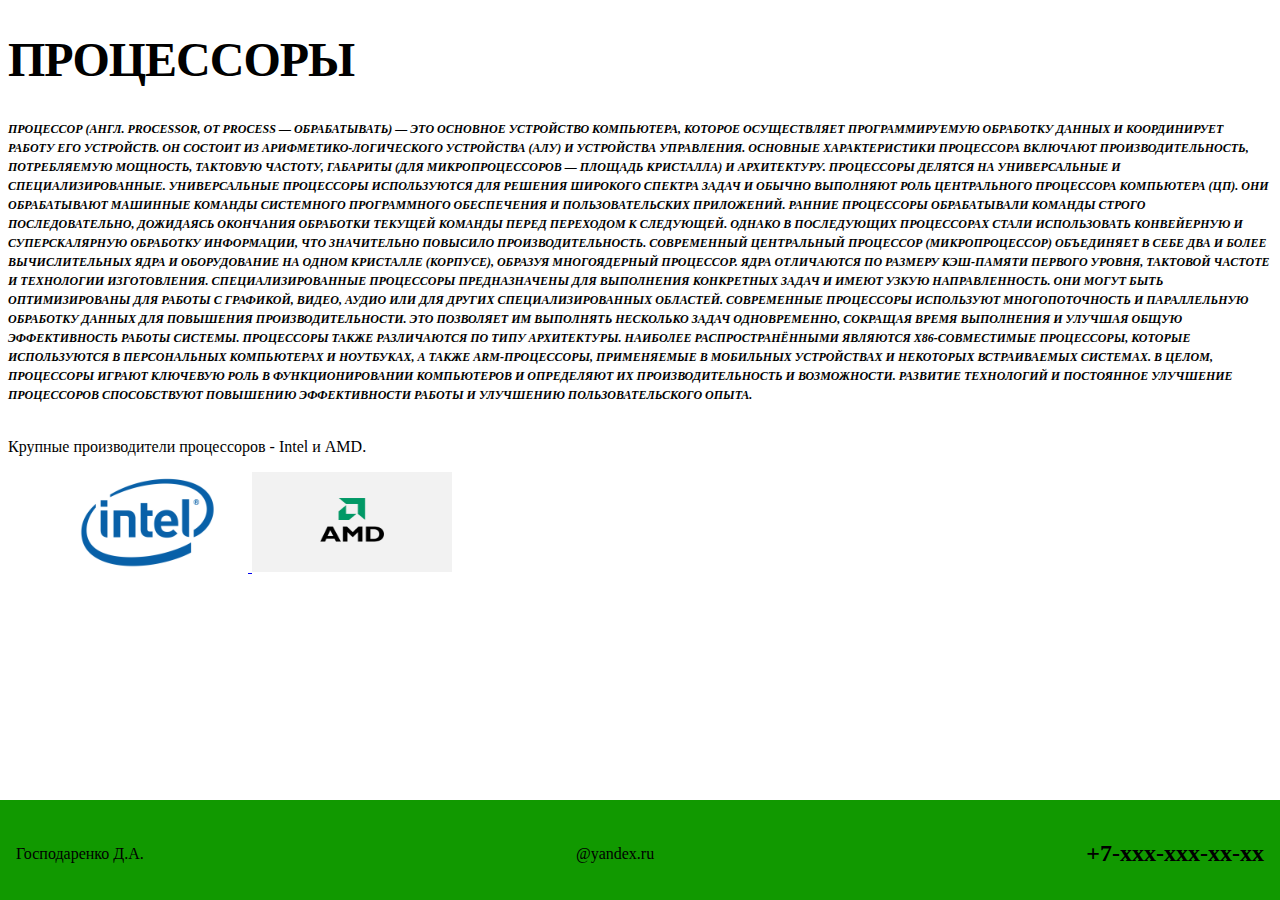
<file: index.html>
<!doctype html>
<html>
<head>
	<title>
		Процессоры
	</title>
	<link rel="stylesheet" href="Оформление.css"></link>
</head>
<body>
	<h1>
		Процессоры
	</h1>
	<p1>
		Процессор (англ. processor, от process — обрабатывать) — это основное устройство компьютера, которое осуществляет программируемую обработку данных и координирует работу его устройств. Он состоит из арифметико-логического устройства (АЛУ) и устройства управления. Основные характеристики процессора включают производительность, потребляемую мощность, тактовую частоту, габариты (для микропроцессоров — площадь кристалла) и архитектуру. Процессоры делятся на универсальные и специализированные.
		Универсальные процессоры используются для решения широкого спектра задач и обычно выполняют роль центрального процессора компьютера (ЦП). Они обрабатывают машинные команды системного программного обеспечения и пользовательских приложений.
		Ранние процессоры обрабатывали команды строго последовательно, дожидаясь окончания обработки текущей команды перед переходом к следующей. Однако в последующих процессорах стали использовать конвейерную и суперскалярную обработку информации, что значительно повысило производительность.
		Современный центральный процессор (микропроцессор) объединяет в себе два и более вычислительных ядра и оборудование на одном кристалле (корпусе), образуя многоядерный процессор. Ядра отличаются по размеру кэш-памяти первого уровня, тактовой частоте и технологии изготовления.
		Специализированные процессоры предназначены для выполнения конкретных задач и имеют узкую направленность. Они могут быть оптимизированы для работы с графикой, видео, аудио или для других специализированных областей.
		Современные процессоры используют многопоточность и параллельную обработку данных для повышения производительности. Это позволяет им выполнять несколько задач одновременно, сокращая время выполнения и улучшая общую эффективность работы системы.
		Процессоры также различаются по типу архитектуры. Наиболее распространёнными являются x86-совместимые процессоры, которые используются в персональных компьютерах и ноутбуках, а также ARM-процессоры, применяемые в мобильных устройствах и некоторых встраиваемых системах.
		В целом, процессоры играют ключевую роль в функционировании компьютеров и определяют их производительность и возможности. Развитие технологий и постоянное улучшение процессоров способствуют повышению эффективности работы и улучшению пользовательского опыта.
	</p1>
	<br></br>
	<p>
		Крупные производители процессоров - Intel и AMD.
	</p>
	<figure>
		<a href="Компания Intel и модели.html">
			<img src="Intel.png" class="zoom-effect" width="200" height="100" alt="Intel">
		</a>
		<a href = "Компания AMD и модели.html>">
		<img src="AMD.png" class="zoom-effect" width="200" height="100" alt="AMD">
		</a>
	</figure>
	<div class="contact-info">
 		<div class="contact-info__content">
 			<p class="contact-info__name">Господаренко Д.А.</p>
 			<p class="contact-info__email">@yandex.ru</p>
 			<p class="contact-info__phone">+7-ххх-ххх-хх-хх</p>
 		</div>
 	</div>
</body>
</html>
</file>
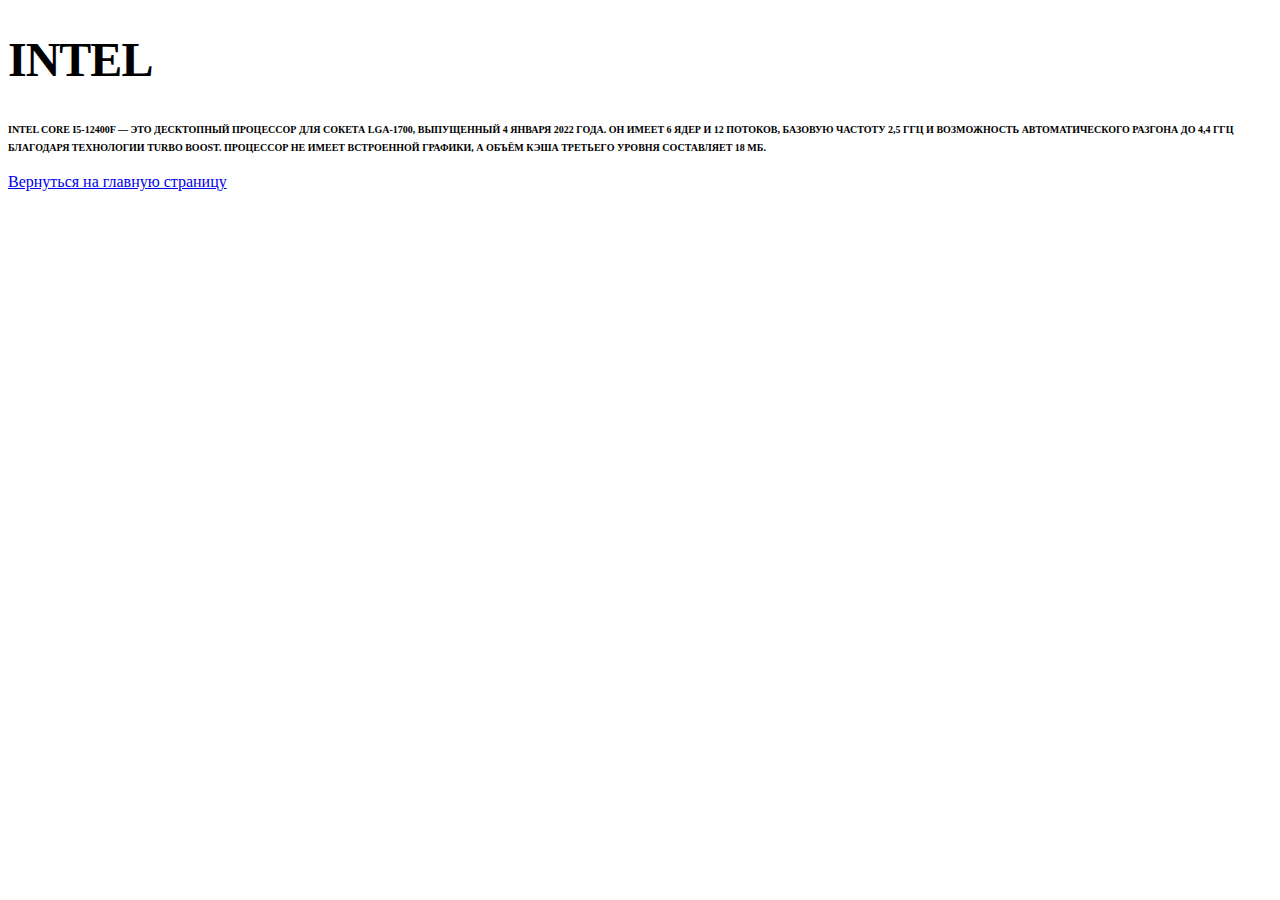
<file: Intel Core i5-12400F.html>
<!doctype html>
<head>
	<title>
		Intel
	</title>
	<link rel="stylesheet" href="Оформление.css"></link>
</head>
<body>
	<h1>
		Intel
	</h1>
		<p2>
			Intel Core i5-12400F — это десктопный процессор для сокета LGA-1700, выпущенный 4 января 2022 года. Он имеет 6 ядер и 12 потоков, базовую частоту 2,5 ГГц и возможность автоматического разгона до 4,4 ГГц благодаря технологии Turbo Boost. Процессор не имеет встроенной графики, а объём кэша третьего уровня составляет 18 МБ.
		</p2>
	<br></br>
	<a href="Процессоры.html">Вернуться на главную страницу</a>
</body>
</file>
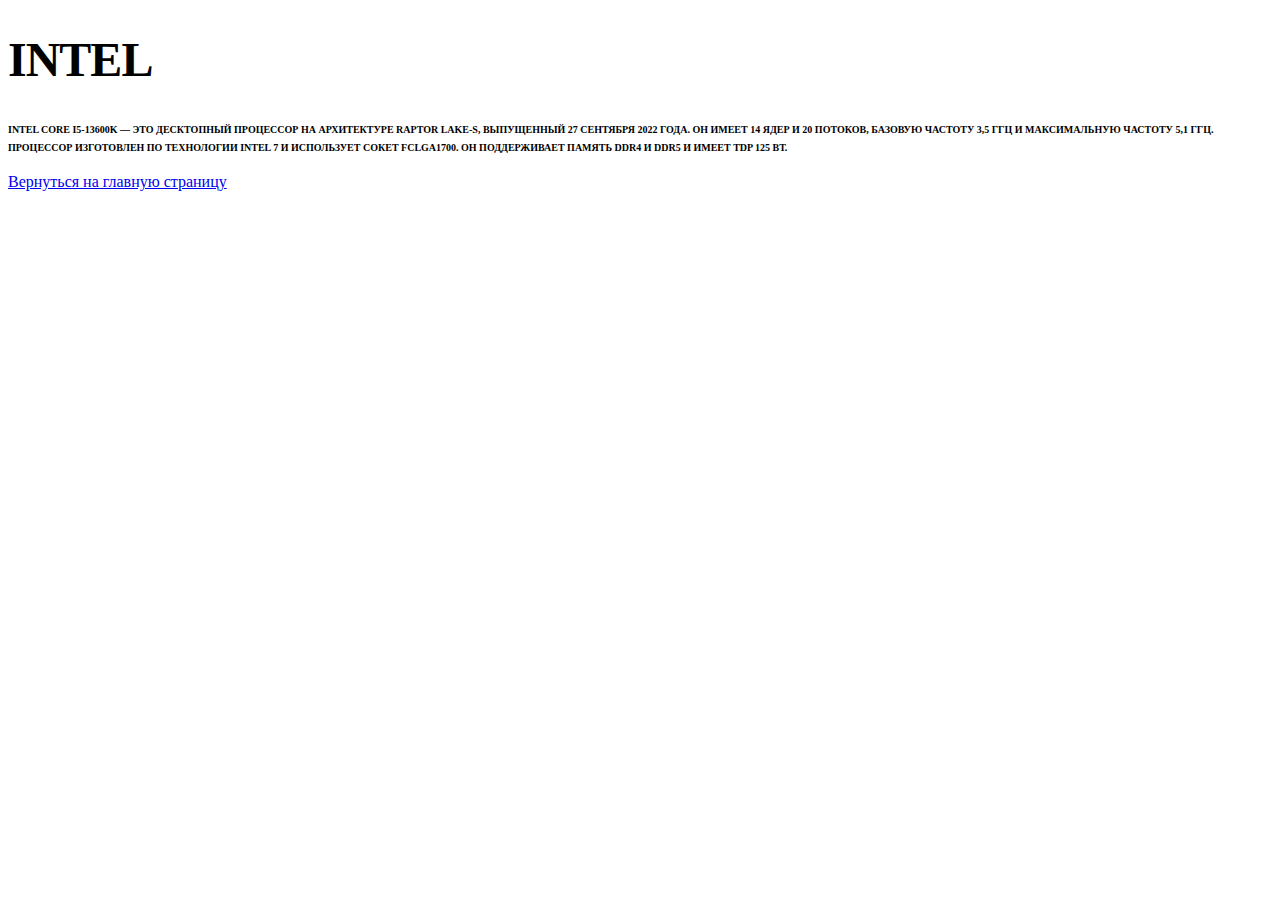
<file: Intel Core i5-13600K.html>
<!doctype html>
<head>
	<title>
			Intel
	</title>
	<link rel="stylesheet" href="Оформление.css"></link>
</head>
<body>
	<h1>
		Intel
	</h1>
		<p2>
			Intel Core i5-13600K — это десктопный процессор на архитектуре Raptor Lake-S, выпущенный 27 сентября 2022 года. Он имеет 14 ядер и 20 потоков, базовую частоту 3,5 ГГц и максимальную частоту 5,1 ГГц. Процессор изготовлен по технологии Intel 7 и использует сокет FCLGA1700. Он поддерживает память DDR4 и DDR5 и имеет TDP 125 Вт.
		</p2>
	<br></br>
	<a href="Процессоры.html">Вернуться на главную страницу</a>
</body>
</file>
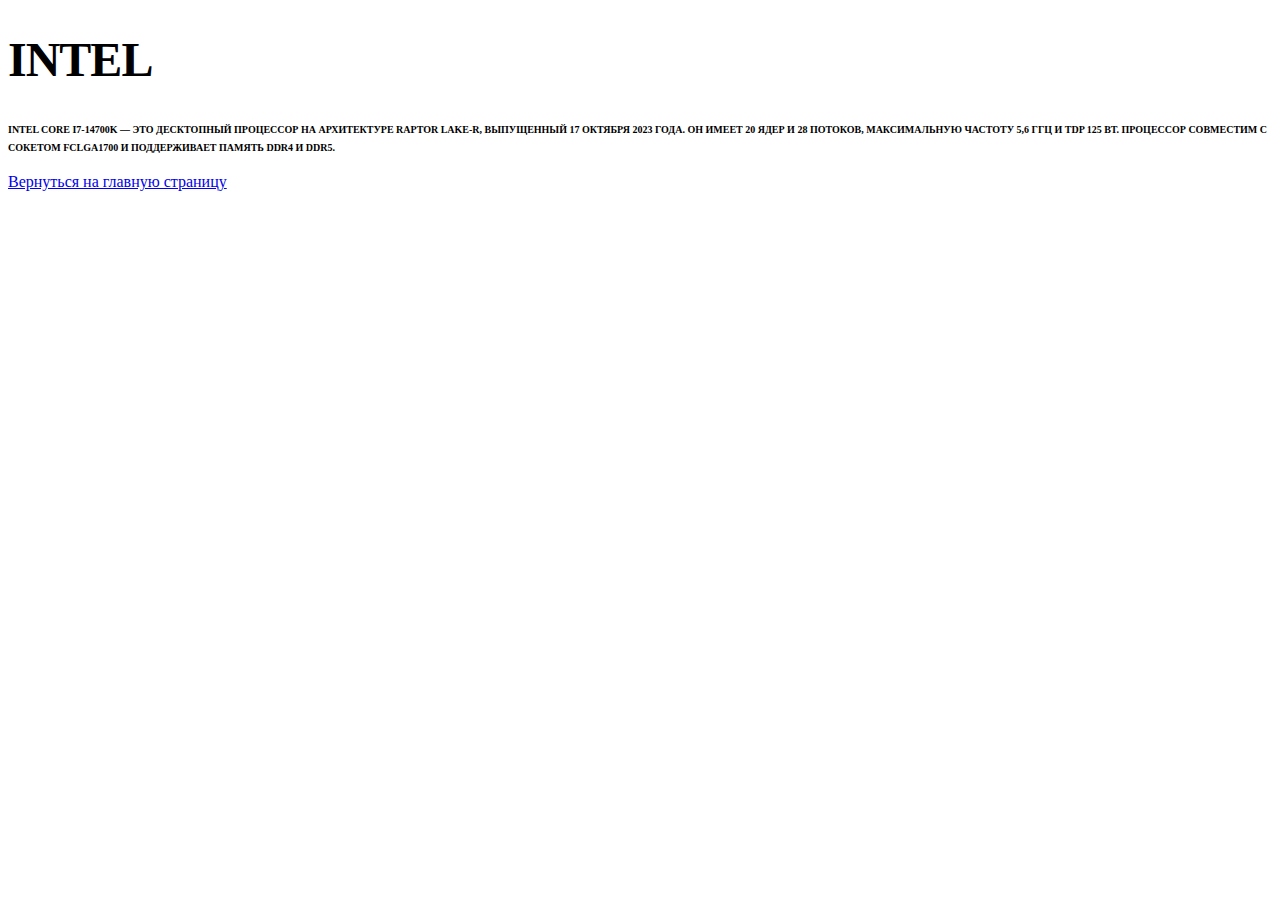
<file: Intel Core i7-14700K.html>
<!doctype html>
<head>
	<title>
			Intel
	</title>
	<link rel="stylesheet" href="Оформление.css"></link>
</head>
<body>
	<h1>
		Intel
	</h1>
		<p2>
			Intel Core i7-14700K — это десктопный процессор на архитектуре Raptor Lake-R, выпущенный 17 октября 2023 года. Он имеет 20 ядер и 28 потоков, максимальную частоту 5,6 ГГц и TDP 125 Вт. Процессор совместим с сокетом FCLGA1700 и поддерживает память DDR4 и DDR5.
		</p2>
	<br></br>
	<a href="Процессоры.html">Вернуться на главную страницу</a>
</body>
</file>
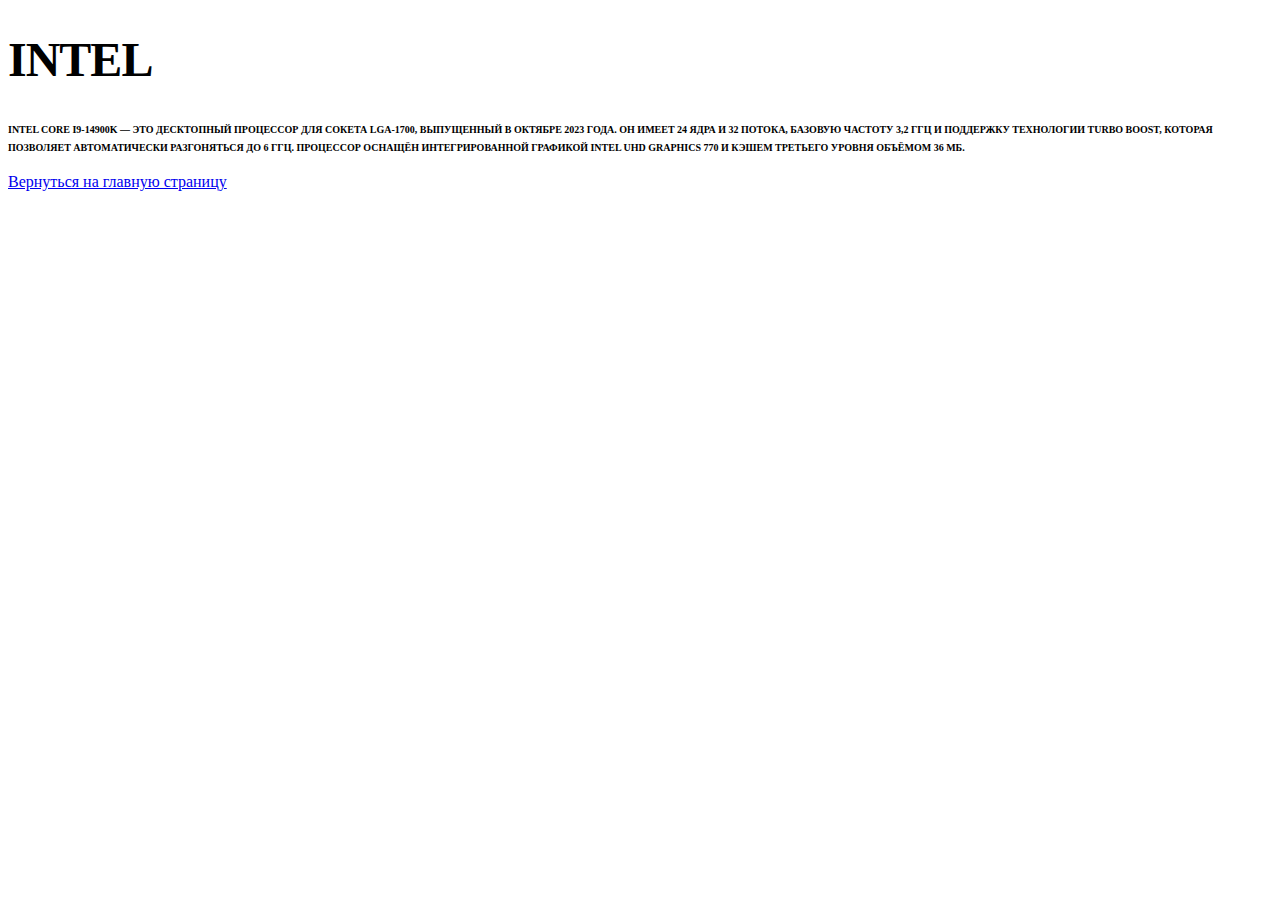
<file: Intel Core i9-14900K.html>
<!doctype html>
<head>
	<title>
			Intel
	</title>
	<link rel="stylesheet" href="Оформление.css"></link>
</head>
<body>
	<h1>
		Intel
	</h1>
		<p2>
			Intel Core i9-14900K — это десктопный процессор для сокета LGA-1700, выпущенный в октябре 2023 года. Он имеет 24 ядра и 32 потока, базовую частоту 3,2 ГГц и поддержку технологии Turbo Boost, которая позволяет автоматически разгоняться до 6 ГГц. Процессор оснащён интегрированной графикой Intel UHD Graphics 770 и кэшем третьего уровня объёмом 36 МБ.
		</p2>
	<br></br>
	<a href="Процессоры.html">Вернуться на главную страницу</a>
</body>
</file>
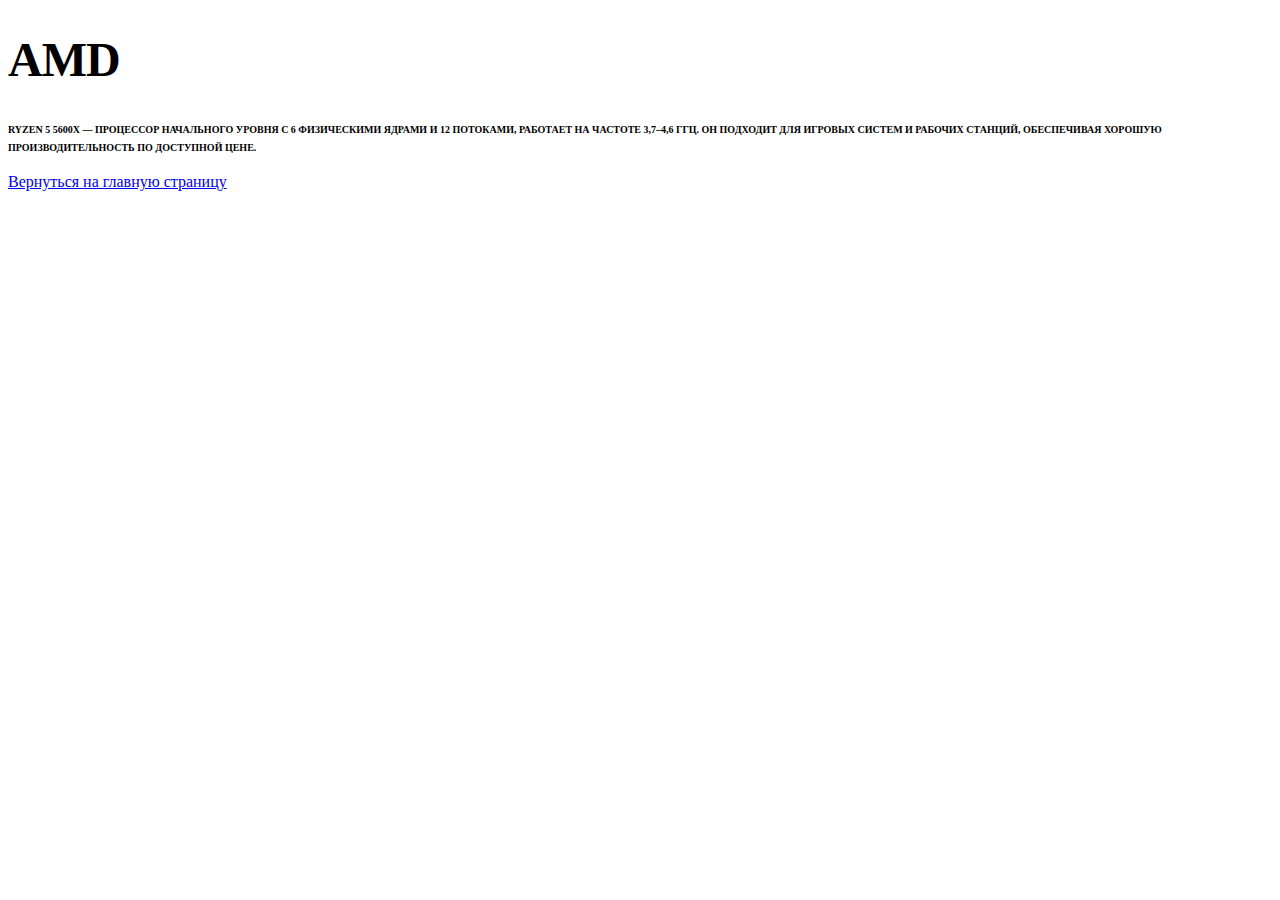
<file: Ryzen 5 5600X.html>
<!doctype html>
<head>
	<title>
		AMD
	</title>
	<link rel="stylesheet" href="Оформление.css"></link>
</head>
<body>
	<h1>
		AMD
	</h1>
		<p2>
			Ryzen 5 5600X — процессор начального уровня с 6 физическими ядрами и 12 потоками, работает на частоте 3,7–4,6 ГГц. Он подходит для игровых систем и рабочих станций, обеспечивая хорошую производительность по доступной цене.
		</p2>
	<br></br>
	<a href="Процессоры.html">Вернуться на главную страницу</a>
</body>
</file>
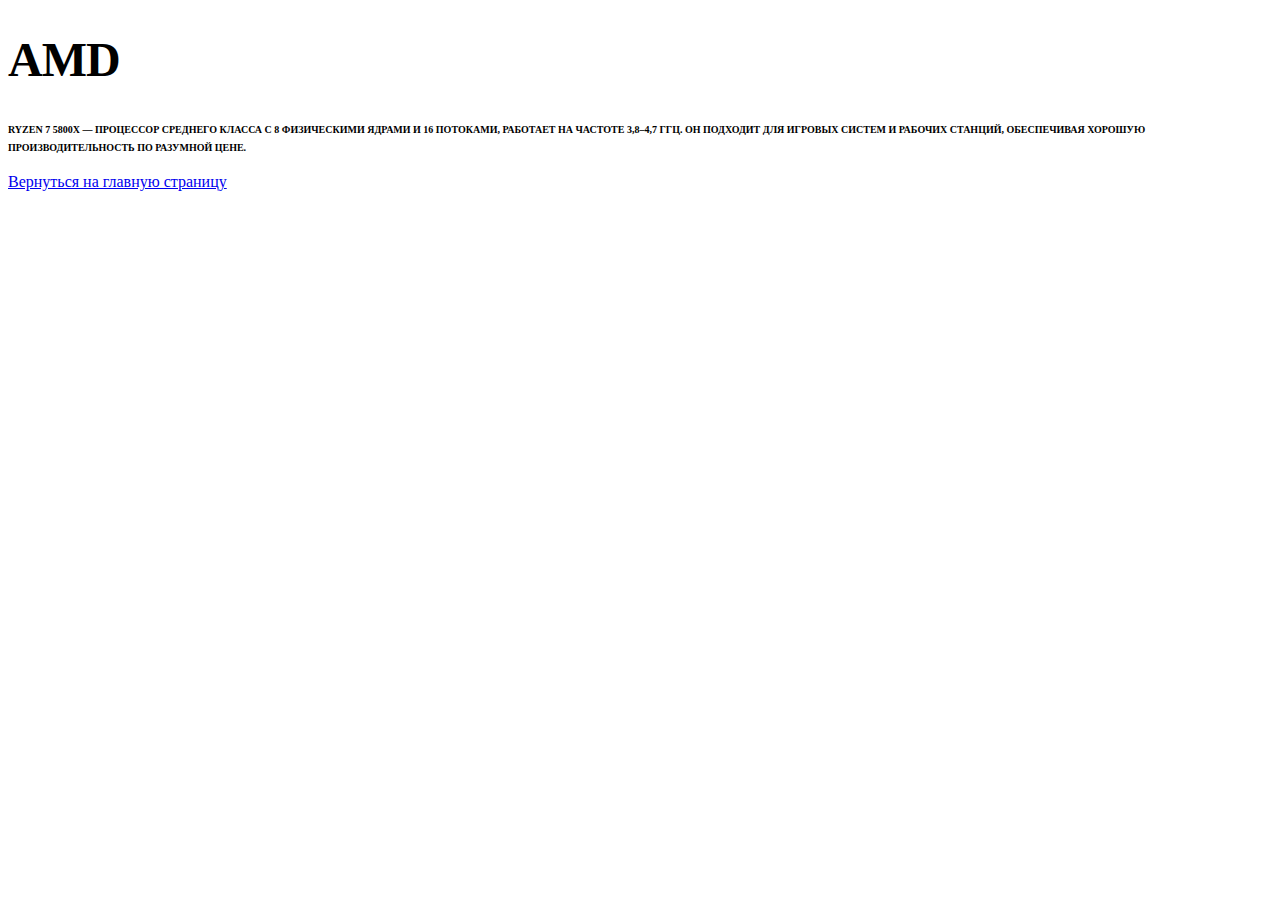
<file: Ryzen 7 5800X.html>
<!doctype html>
<head>
	<title>
		AMD
	</title>
	<link rel="stylesheet" href="Оформление.css"></link>
</head>
<body>
	<h1>
		AMD
	</h1>
		<p2>
			Ryzen 7 5800X — процессор среднего класса с 8 физическими ядрами и 16 потоками, работает на частоте 3,8–4,7 ГГц. Он подходит для игровых систем и рабочих станций, обеспечивая хорошую производительность по разумной цене.
		</p2>
	<br></br>
	<a href="Процессоры.html">Вернуться на главную страницу</a>
</body>
</file>
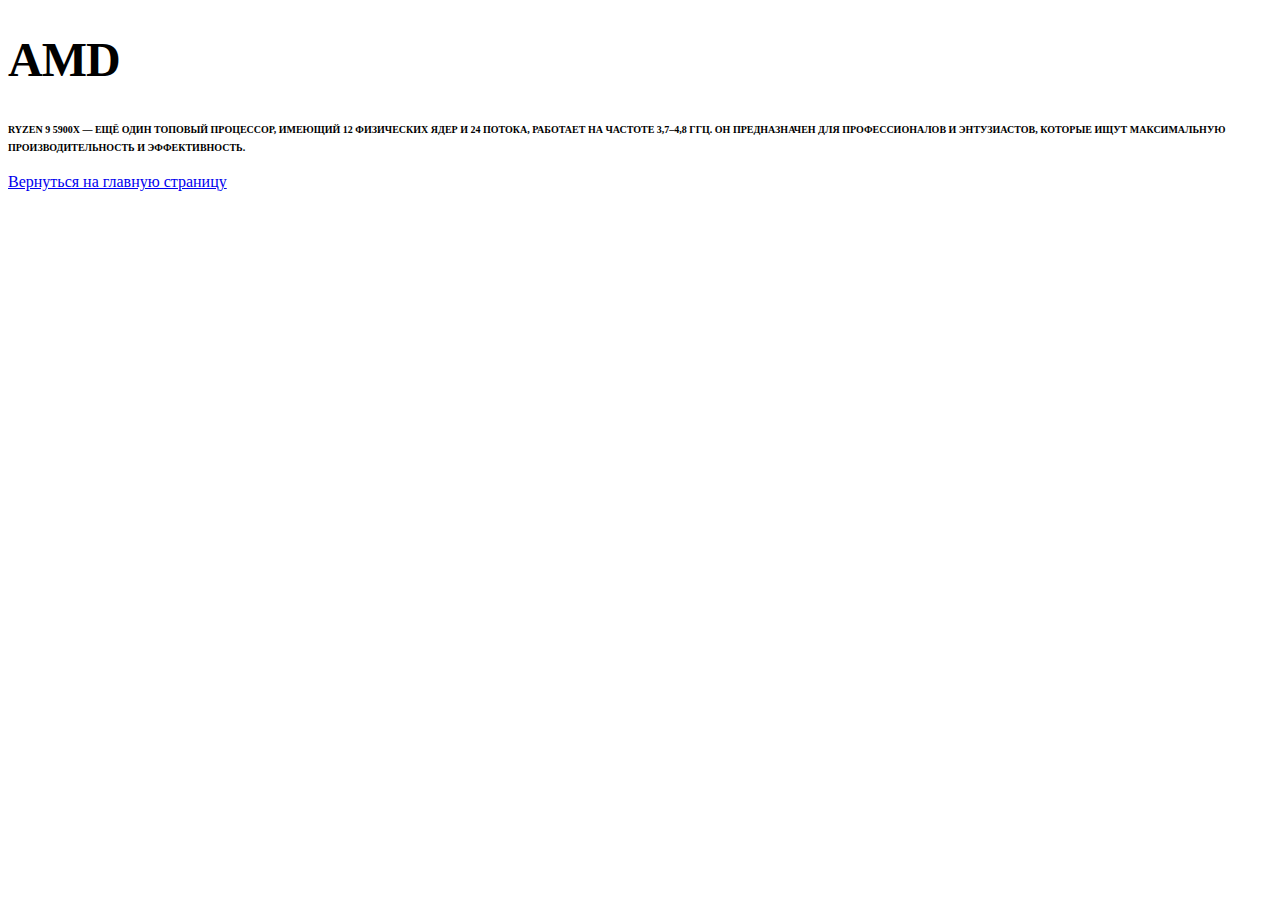
<file: Ryzen 9 5900X.html>
<!doctype html>
<head>
	<title>
		AMD
	</title>
	<link rel="stylesheet" href="Оформление.css"></link>
</head>
<body>
	<h1>
		AMD
	</h1>
		<p2>
			Ryzen 9 5900X — ещё один топовый процессор, имеющий 12 физических ядер и 24 потока, работает на частоте 3,7–4,8 ГГц. Он предназначен для профессионалов и энтузиастов, которые ищут максимальную производительность и эффективность.
		</p2>
	<br></br>
	<a href="Процессоры.html">Вернуться на главную страницу</a>
</body>
</file>
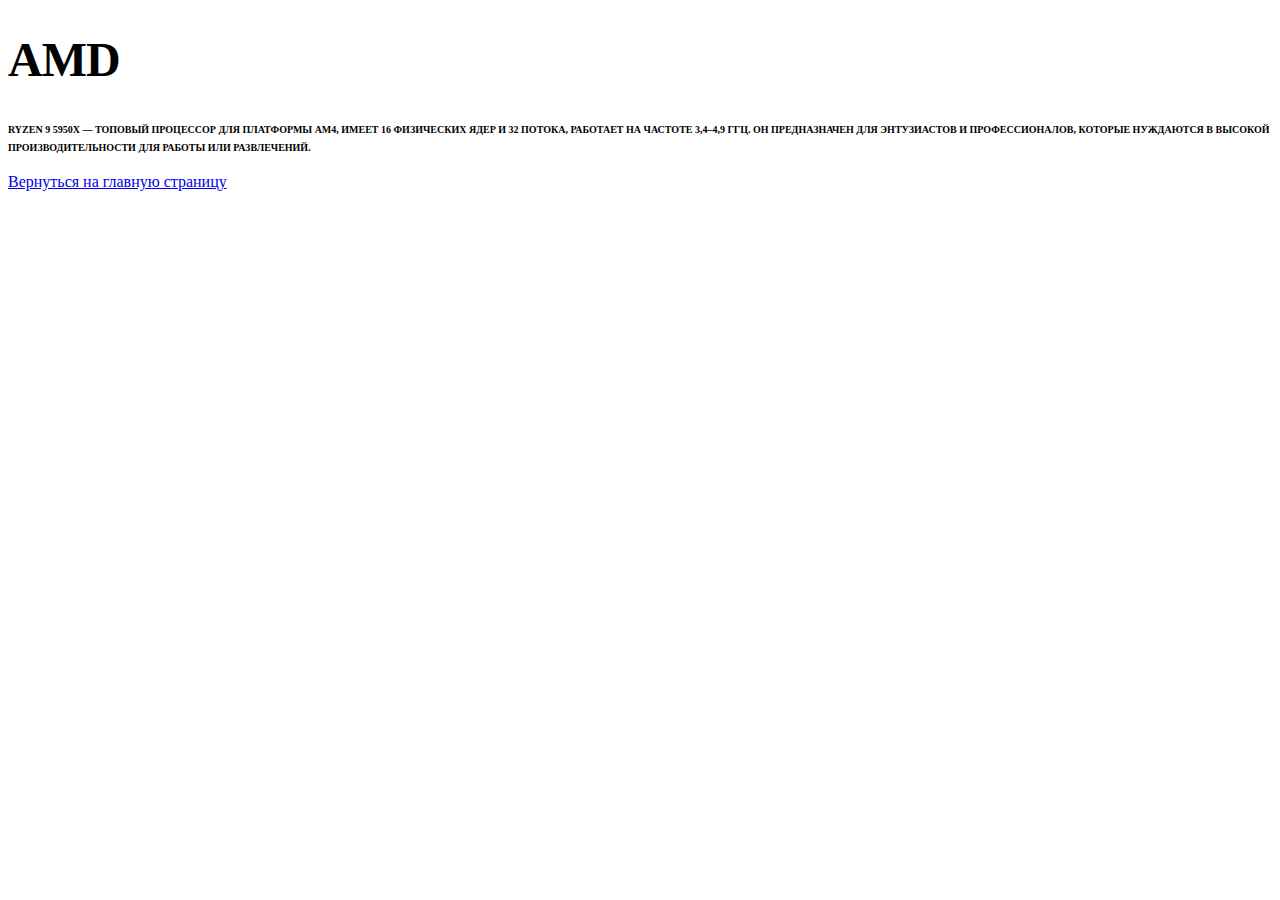
<file: Ryzen 9 5950X.html>
<!doctype html>
<head>
	<title>
			AMD
	</title>
	<link rel="stylesheet" href="Оформление.css"></link>
</head>
<body>
	<h1>
		AMD
	</h1>
		<p2>
			Ryzen 9 5950X — топовый процессор для платформы AM4, имеет 16 физических ядер и 32 потока, работает на частоте 3,4–4,9 ГГц. Он предназначен для энтузиастов и профессионалов, которые нуждаются в высокой производительности для работы или развлечений.
		</p2>
	<br></br>
	<a href="Процессоры.html">Вернуться на главную страницу</a>
</body>
</file>
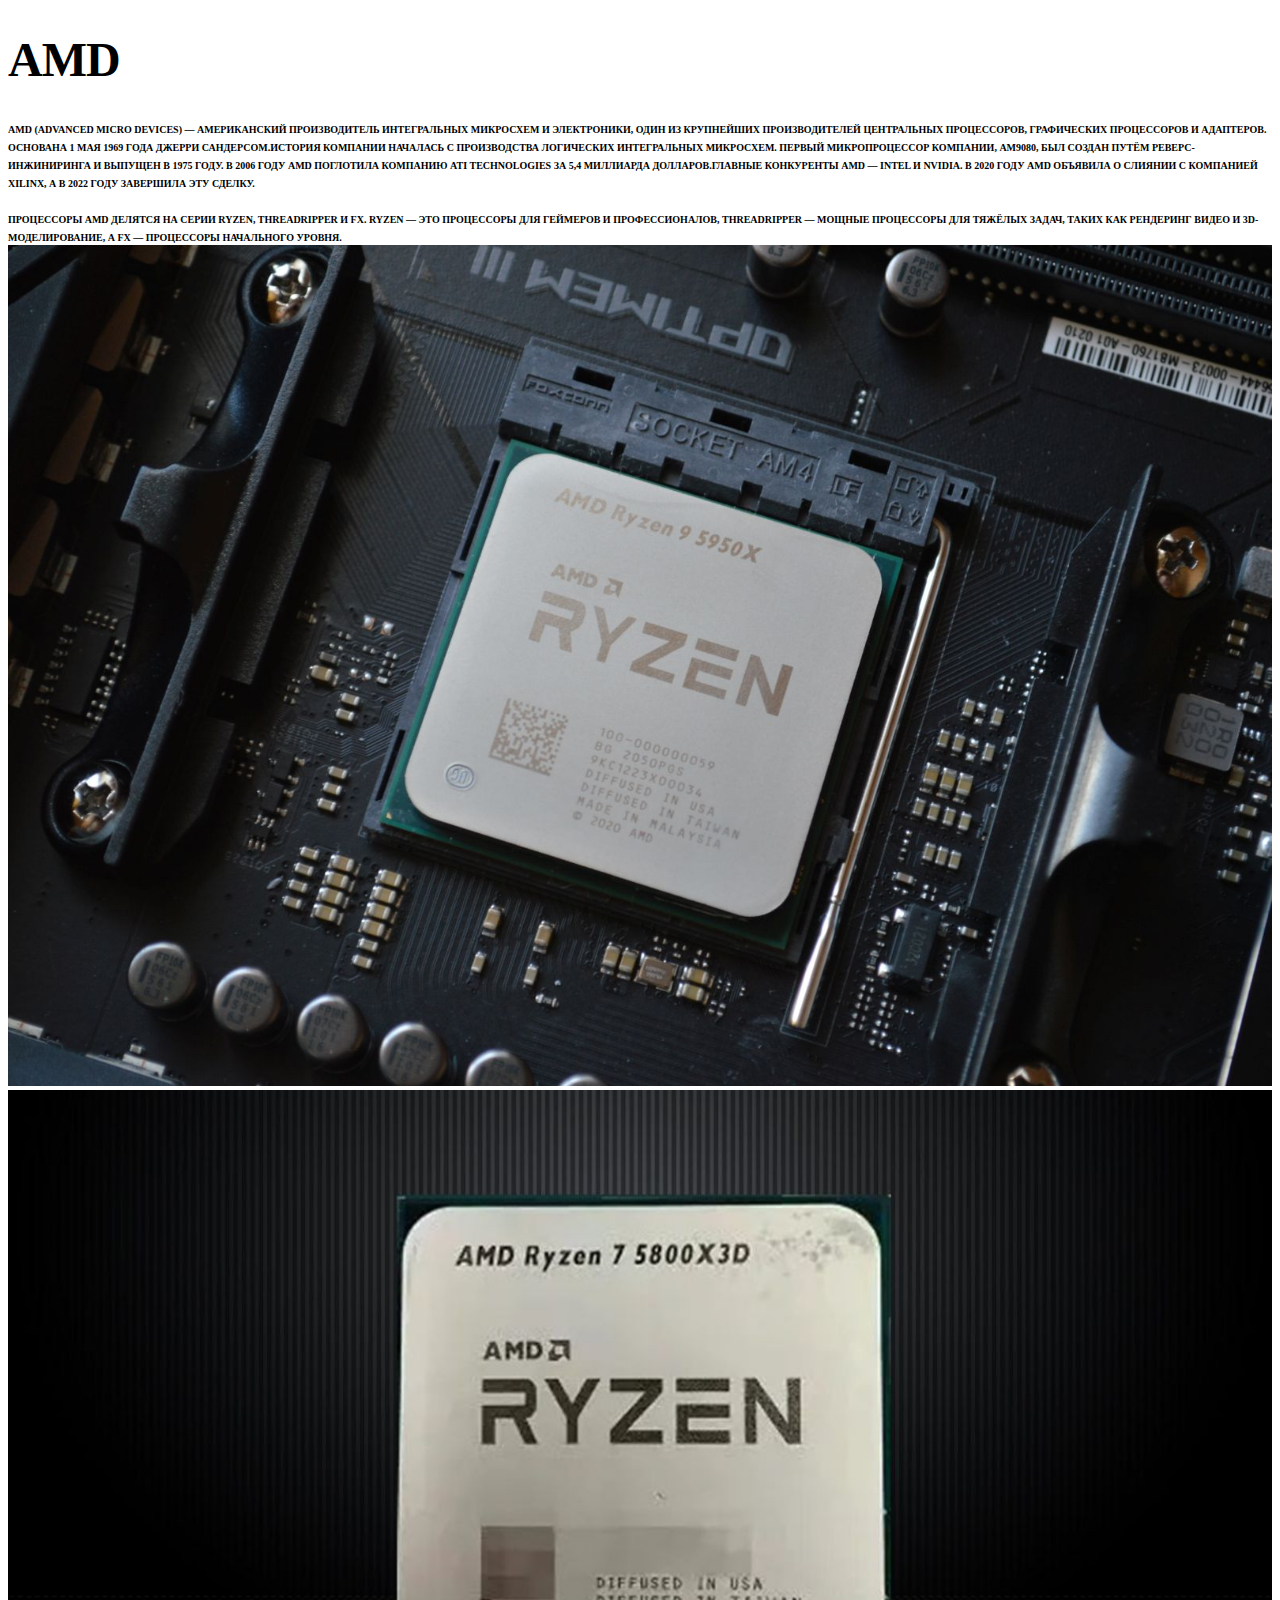
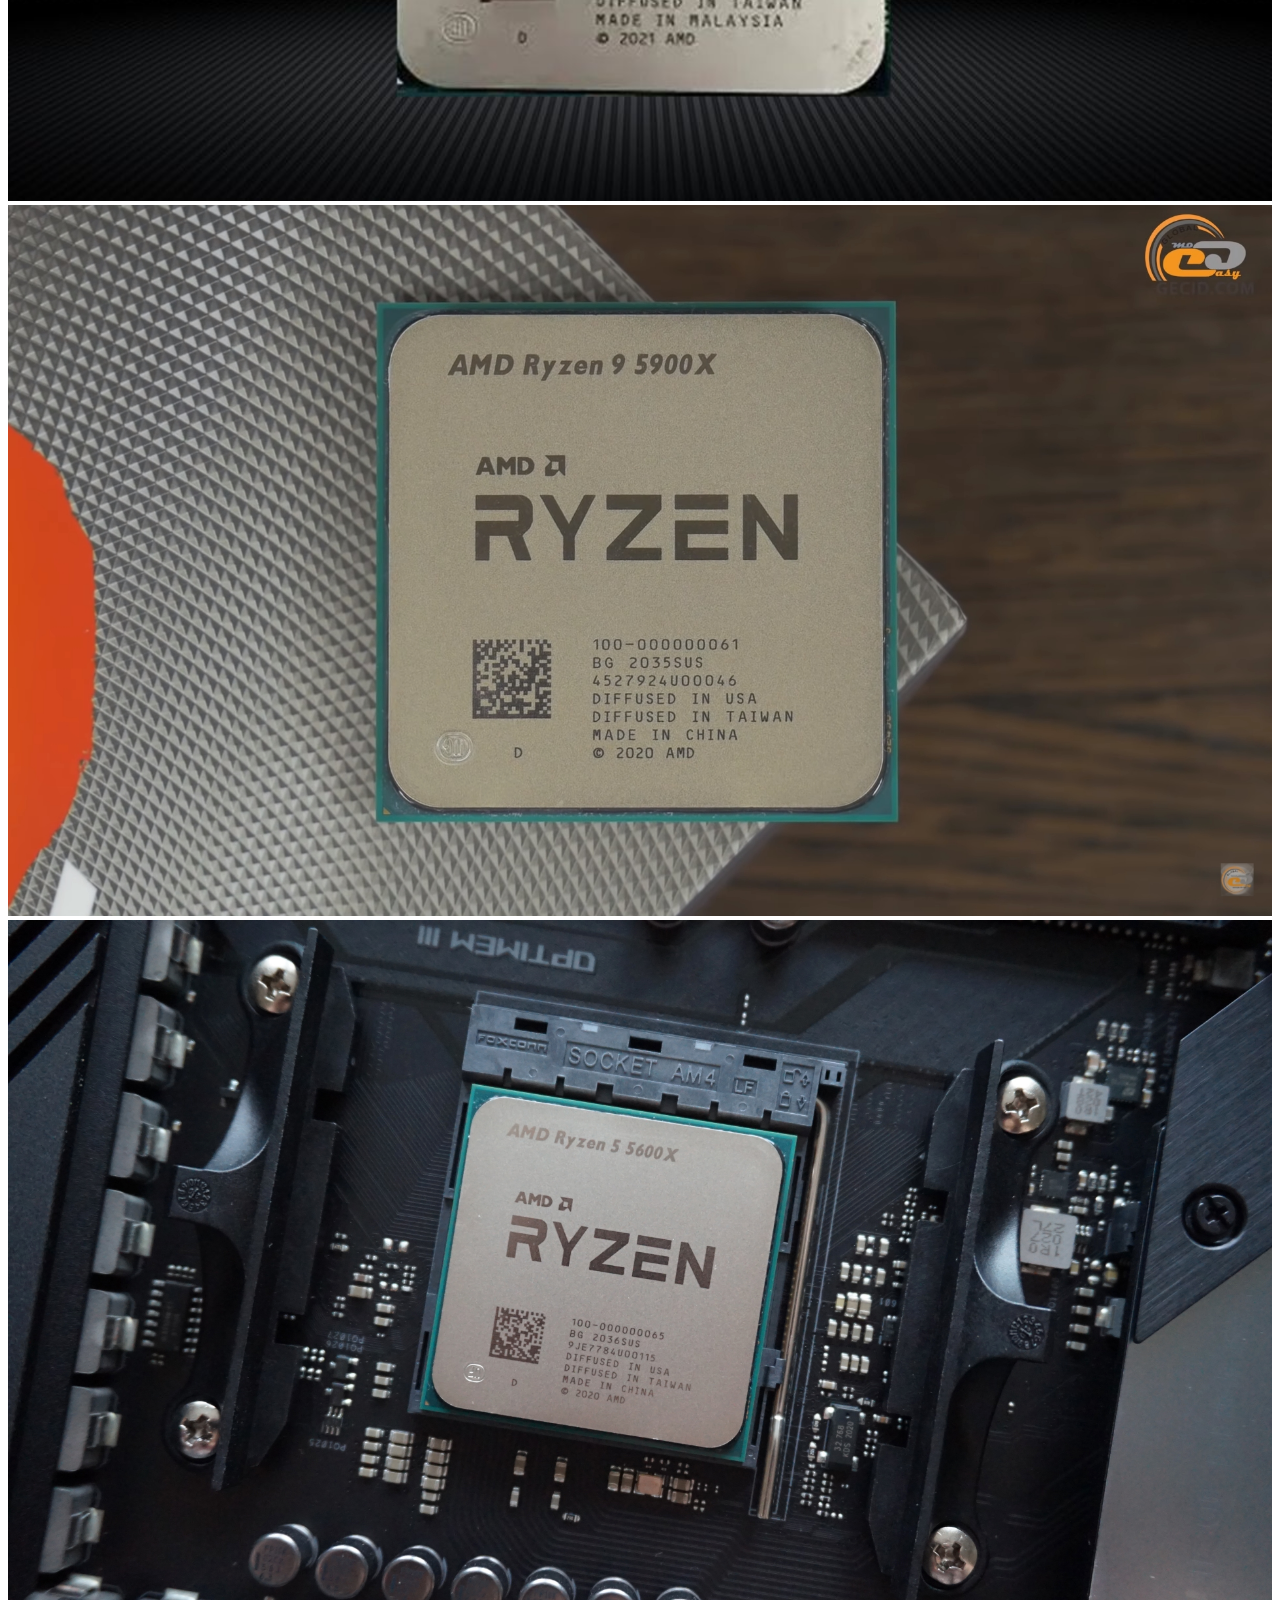
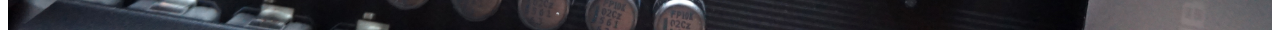
<file: Компания AMD и модели.html>
<!doctype html>
<html>
	<head>
		<title>
			AMD
		</title>
		<link rel="stylesheet" href="Оформление.css"></link>
	</head>
	<body>
		<h1>
			AMD
		</h1>
		<p2>
			AMD (Advanced Micro Devices) — американский производитель интегральных микросхем и электроники, один из крупнейших производителей центральных процессоров, графических процессоров и адаптеров. Основана 1 мая 1969 года Джерри Сандерсом.История компании началась с производства логических интегральных микросхем. Первый микропроцессор компании, Am9080, был создан путём реверс-инжиниринга и выпущен в 1975 году. В 2006 году AMD поглотила компанию ATI Technologies за 5,4 миллиарда долларов.Главные конкуренты AMD — Intel и Nvidia. В 2020 году AMD объявила о слиянии с компанией Xilinx, а в 2022 году завершила эту сделку.
		</p2>
		<br></br>
		<p2>
			Процессоры AMD делятся на серии Ryzen, Threadripper и FX. Ryzen — это процессоры для геймеров и профессионалов, Threadripper — мощные процессоры для тяжёлых задач, таких как рендеринг видео и 3D-моделирование, а FX — процессоры начального уровня.
		</p2>
		<div class = "block">
			<a href = "Ryzen 9 5950X.html">
				<img src = "Ryzen 9 5950X.jpg" class = "img" alt = "">
			</a>
			<a href = "Ryzen 7 5800X.html">
				<img src = "Ryzen 7 5800X.jpg" class = "img" alt = "">
			</a>
			<a href = "Ryzen 9 5900X.html">
				<img src = "Ryzen 9 5900X.jpeg" class = "img" alt = "">
			</a>
			<a href = "Ryzen 5 5600X.html">
				<img src = "Ryzen 5 5600X.jpg" class = "img" alt = "">
			</a>
		</div>
	</body>
</html>
</file>
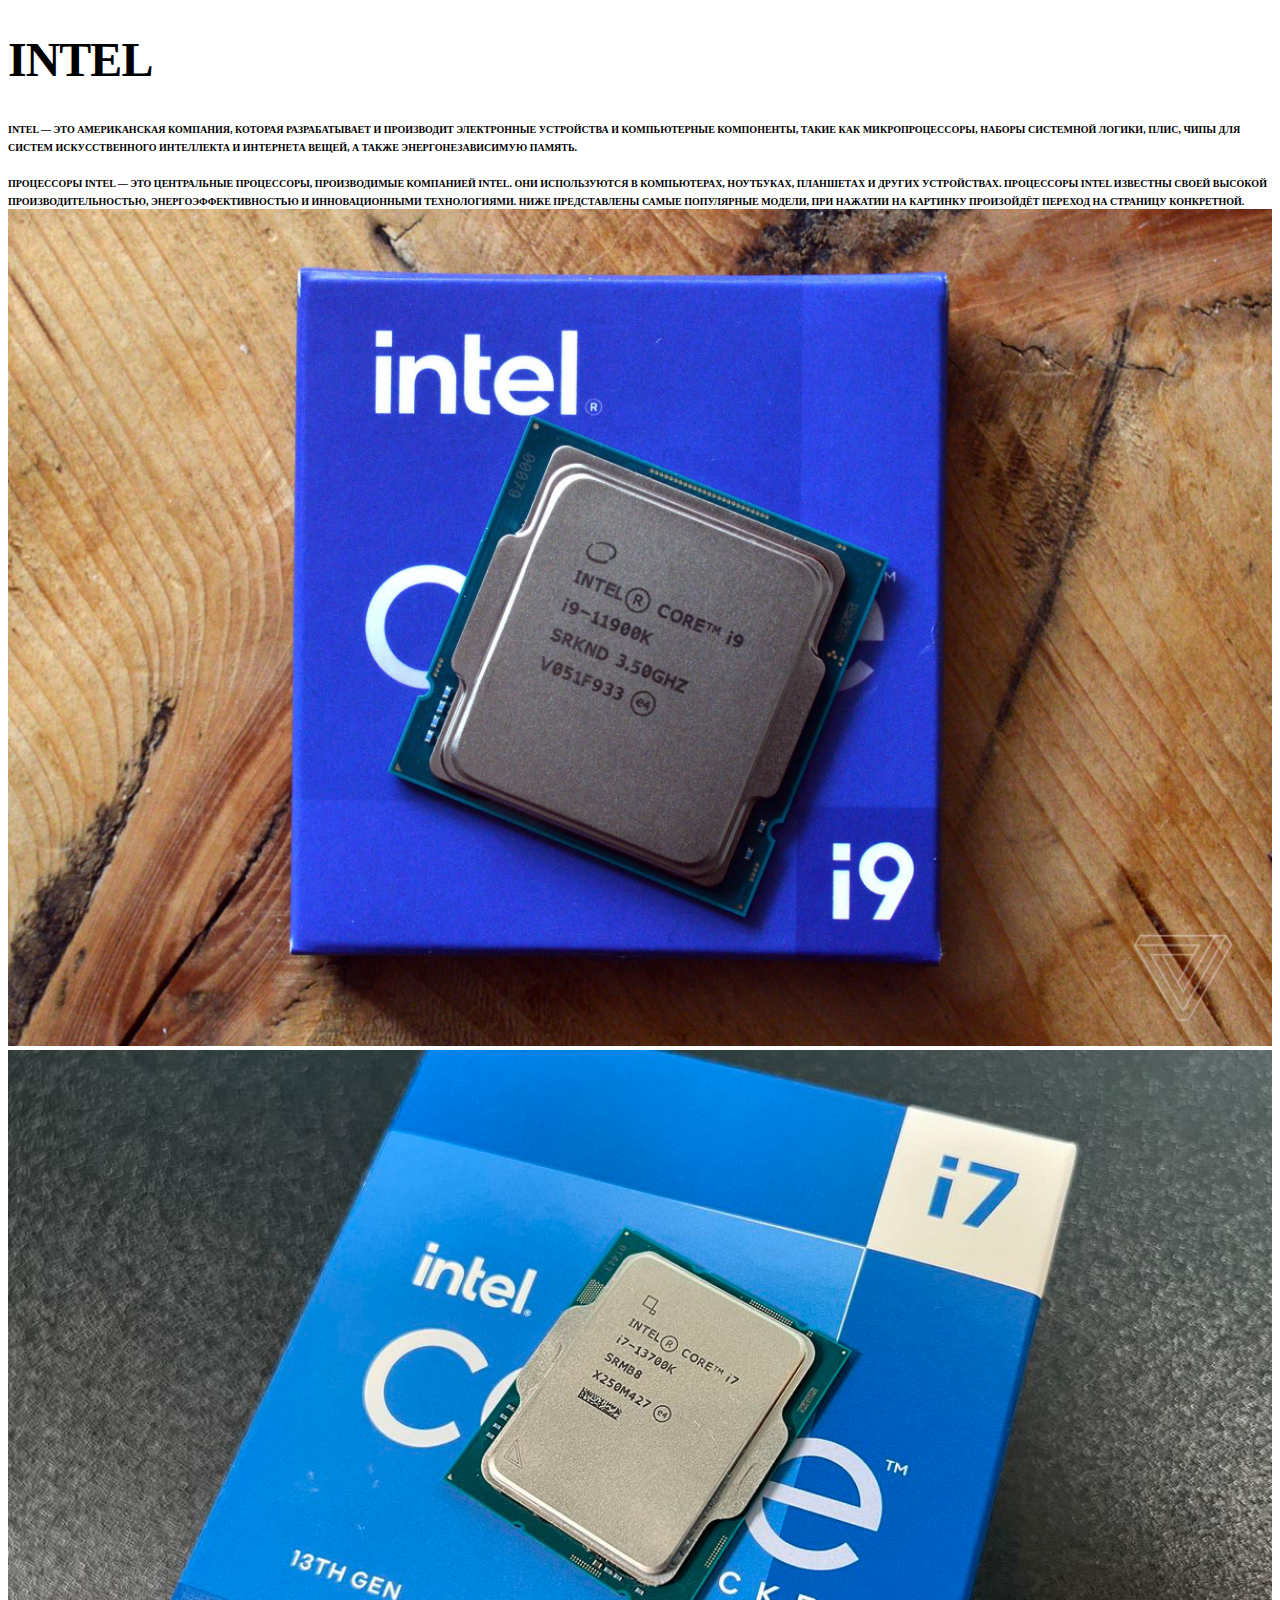
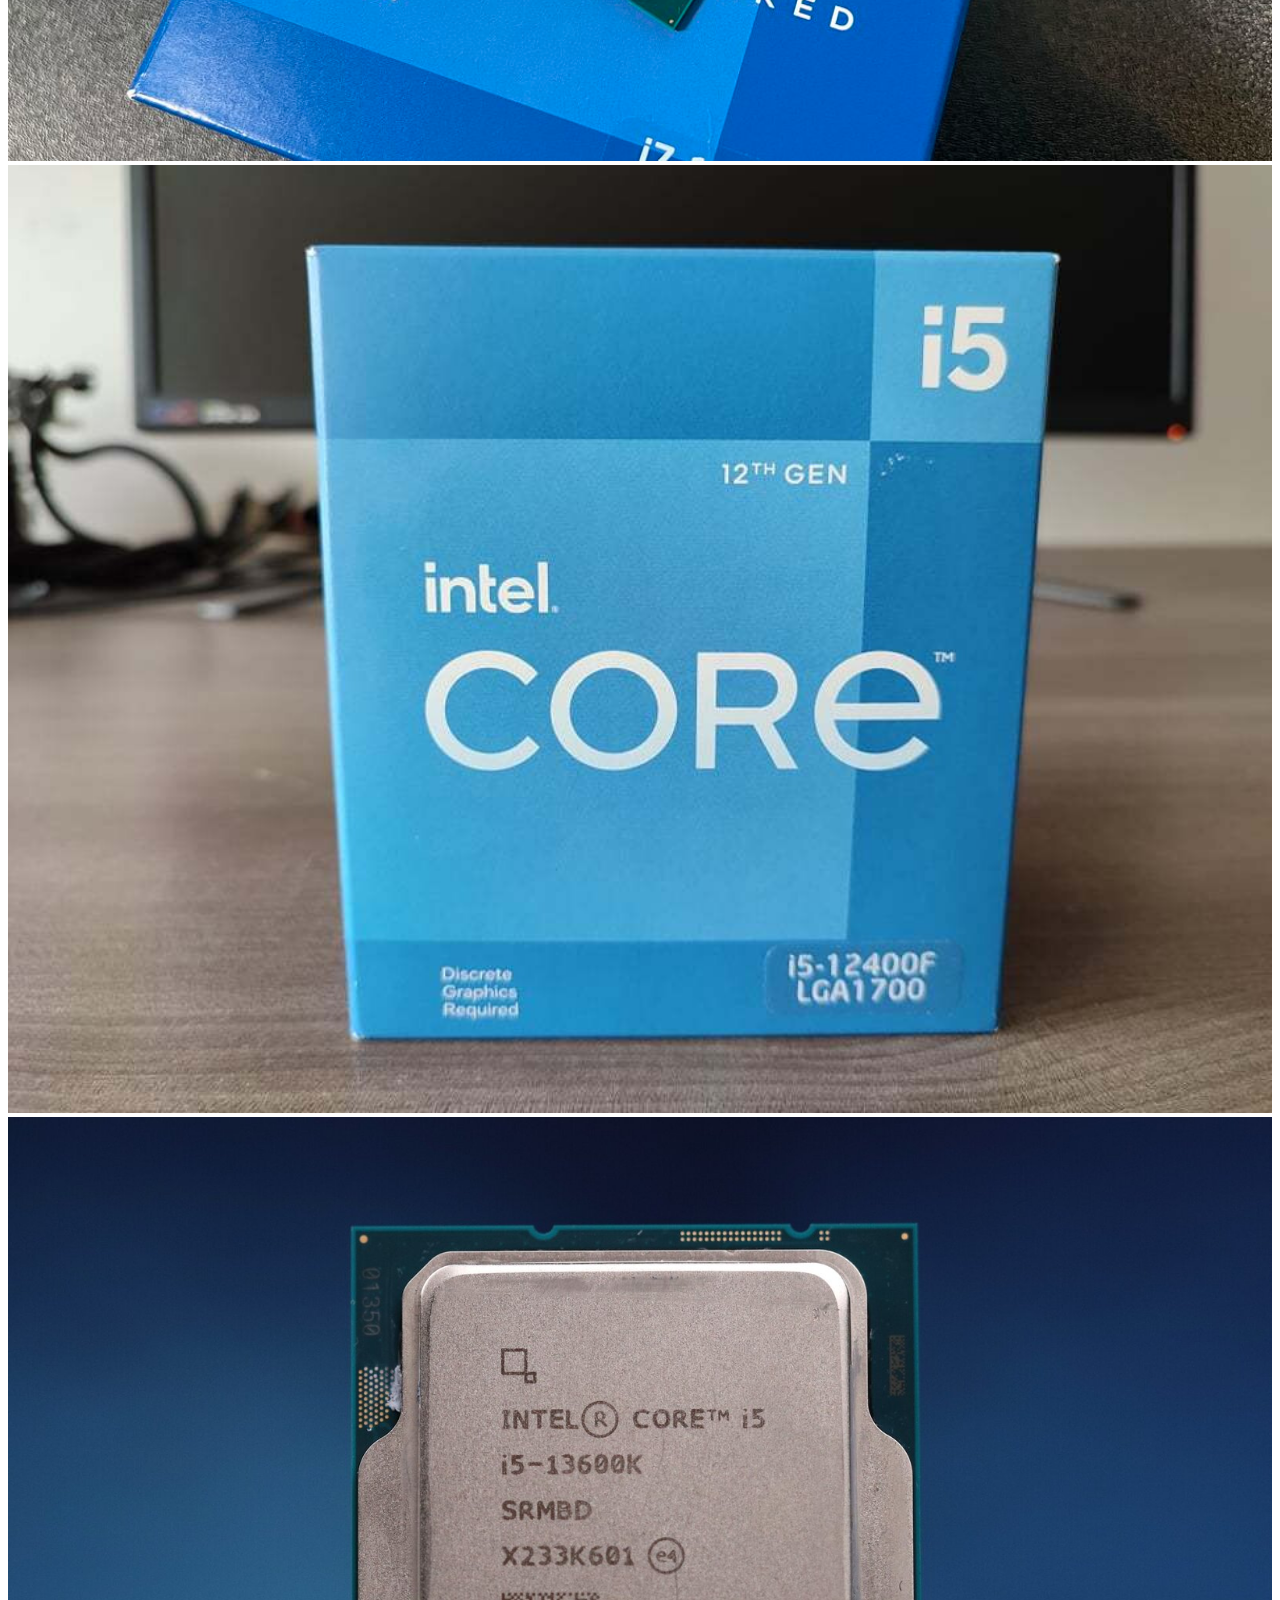
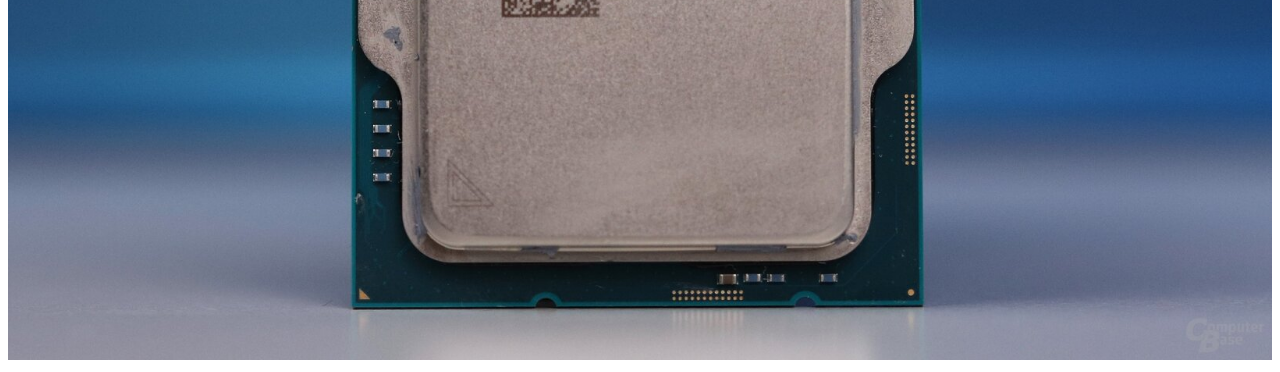
<file: Компания Intel и модели.html>
<!doctype html>
<html>
	<head>
		<title>
			Intel
		</title>
		<link rel="stylesheet" href="Оформление.css"></link>
	</head>
	<body>
		<h1>
			Intel
		</h1>
		<p2>
			Intel — это американская компания, которая разрабатывает и производит электронные устройства и компьютерные компоненты, такие как микропроцессоры, наборы системной логики, ПЛИС, чипы для систем искусственного интеллекта и интернета вещей, а также энергонезависимую память.
		</p2>
		<br></br>
		<p2>
			Процессоры Intel — это центральные процессоры, производимые компанией Intel. Они используются в компьютерах, ноутбуках, планшетах и других устройствах. Процессоры Intel известны своей высокой производительностью, энергоэффективностью и инновационными технологиями. Ниже представлены самые популярные модели, при нажатии на картинку произойдёт переход на страницу конкретной.
		</p2>
		<div class = "block">
			<a href = "Intel Core i9-14900K.html">
				<img src = "Intel Core i9-14900K.jpg" class = "img" alt = "">
			</a>
			<a href = "Intel Core i7-14700K.html">
				<img src = "Intel Core i7-14700K.png" class = "img" alt = "">
			</a>
			<a href = "Intel Core i5-12400F.html">
				<img src = "Intel Core i5-12400F.jpg" class = "img" alt = "">
			</a>
			<a href = "Intel Core i5-13600K.html">
				<img src = "Intel Core i5-13600K.jpg" class = "img" alt = "">
			</a>
		</div>
	</body>
</html>
</file>
<file: Оформление.css>
h1 {
	font-size: 48px;
	font-weight: bold;
	letter-spacing: -1px;
	text-transform: uppercase;
}

p1 {
	width: 100%;
	font: Arial;
	color: black;
	font-size: 12px;
	font-weight: 700;
	font-style: italic;
	text-transform: uppercase;
	line-height: 1.5;
}

p2 {
	width: 100%;
	font: Calibri;
	color: black;
	font-size: 10px;
	font-weight: 600;
	font-style: normal;
	text-transform: uppercase;
	line-height: 1.5;
}

.contact-info {
	position: fixed;
	bottom: 0;
	left: 0;
	right: 0;
	width: 100%;
	height: 100px;
	background: #190;
}

.contact-info__content {
	display: flex;
	justify-content: space-between;
	align-items: center;
	padding: 16px;
}

.contact-info__email {
	font-size: 16px;
}

.contact-info__phone {
	font-size: 24px;
	font-weight: bold;
}

.block {
	display: block;
 	width: 100%;
 	height: auto;
 	margin: 0;
 	overflow: hidden;
}

.img {
	width: 100%;
 	height: auto;
 	object-fit: cover;
}

.zoom-effect {
	transition: transform 0.2s;
}

.zoom-effect:hover {
	transform: scale(2);
}
</file>
